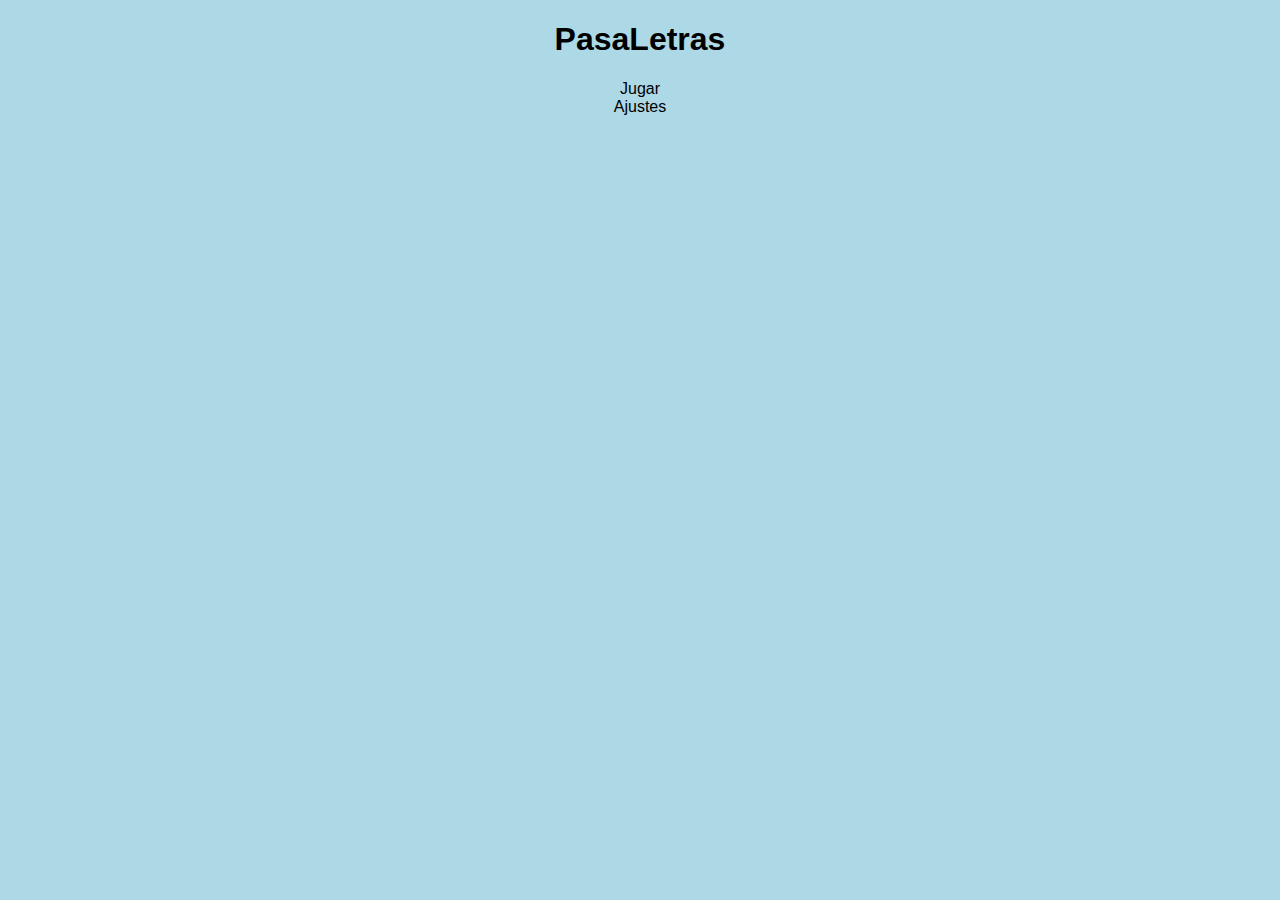
<file: Html/index.html>
<!DOCTYPE html>
<html lang="en">
<head>
    <meta charset="UTF-8">
    <meta name="viewport" content="width=device-width, initial-scale=1.0">
    <title>PasaLetras</title>
    <link rel="stylesheet" href="../Css/styles.css">
</head>
<body>
    <h1>PasaLetras</h1>
    <div role="button" tabindex="0" class="button-like" id="myButtonjuego">
        Jugar
      </div>

    <div role="button" tabindex="0" class="button-like" id="myButtonajustes">
        Ajustes
    </div>

  <script src="../Js/scriptinicio.js"></script>
</body>
</html>
</file>
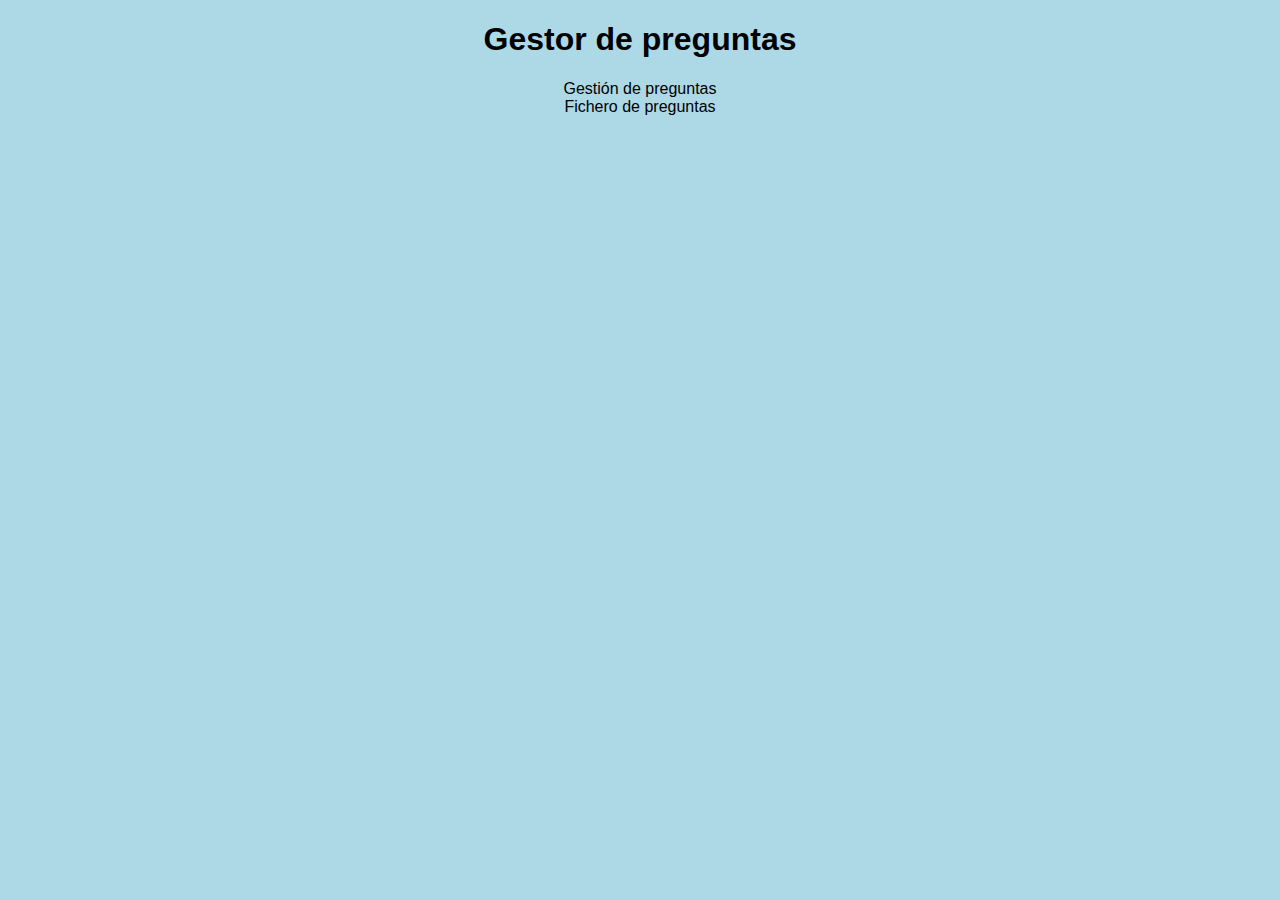
<file: Html/ajustesPreguntas.html>
<!DOCTYPE html>
<html lang="en">
<head>
    <meta charset="UTF-8">
    <meta name="viewport" content="width=device-width, initial-scale=1.0">
    <title>Document</title>
    <link rel="stylesheet" href="../Css/styles.css">
</head>
<body>
    <h1>
        Gestor de preguntas
    </h1>
   
    <div role="button" tabindex="0" class="button-like" id="myButtonGestPre">
        Gestión de preguntas
    </div>

    <div role="button" tabindex="0" class="button-like" id="myButtonFichPreg">
        Fichero de preguntas
    </div>

    <script src="../Js/scriptpreg.js"></script>
</body>
</html>
</file>
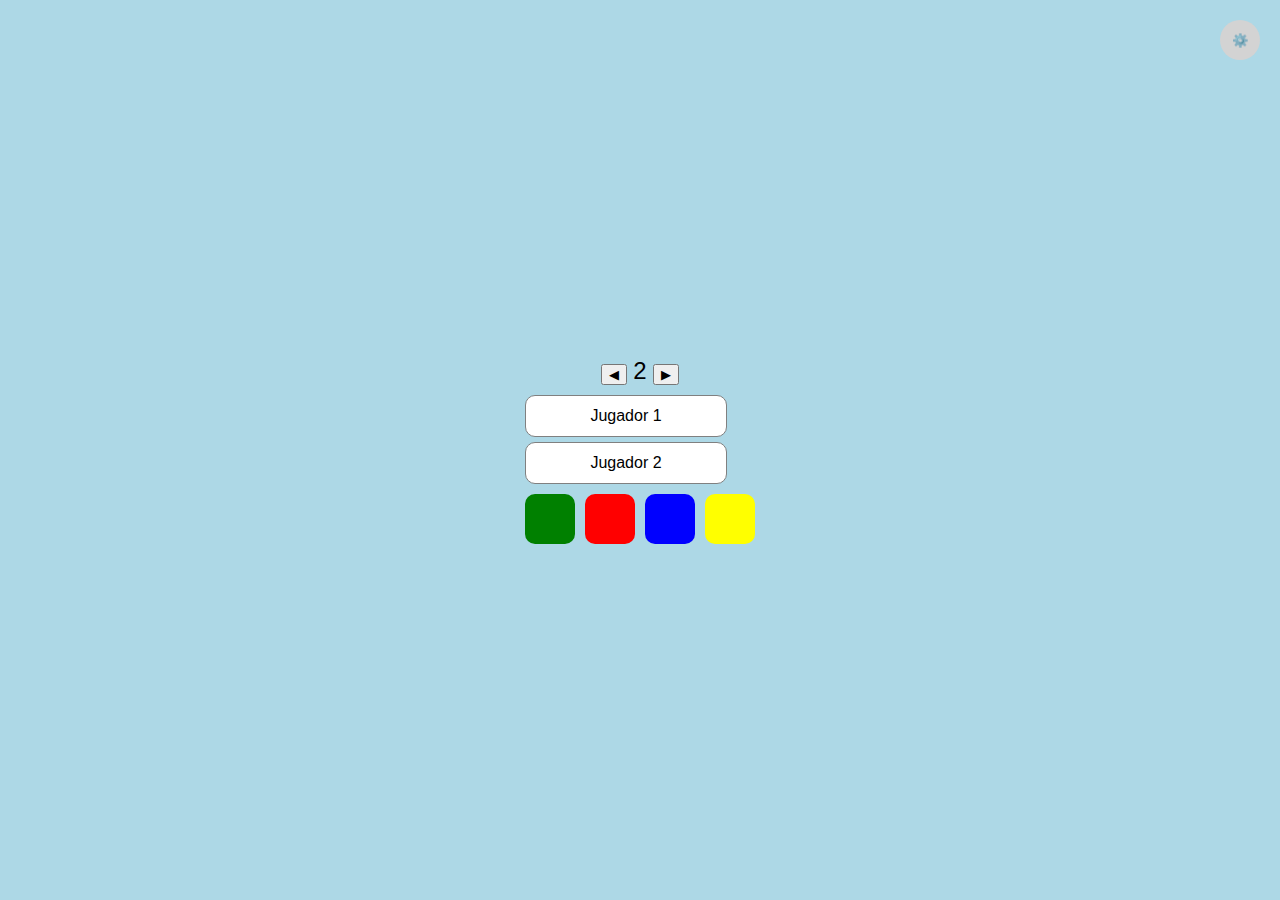
<file: Html/juego/eleccion.html>
<!DOCTYPE html>
<html lang="en">
<head>
  <meta charset="UTF-8">
  <meta name="viewport" content="width=device-width, initial-scale=1.0">
  <title>Menú de Jugadores</title>
  <link rel="stylesheet" href="../../Css/styleseleccion.css">
</head>
<body>
  <div class="menu-container">
    <button class="settings-button">⚙️</button>

    <div class="player-selector">
      <button onclick="decreasePlayers()">&#9664;</button>
      <span id="player-count">2</span>
      <button onclick="increasePlayers()">&#9654;</button>
    </div>

    <div id="players-container">
      <!-- Player slots will be generated here -->
    </div>

    <div class="color-buttons">
      <button class="color-button" style="background-color: green;" onclick="selectColor('green')"></button>
      <button class="color-button" style="background-color: red;" onclick="selectColor('red')"></button>
      <button class="color-button" style="background-color: blue;" onclick="selectColor('blue')"></button>
      <button class="color-button" style="background-color: yellow;" onclick="selectColor('yellow')"></button>
    </div>

    <button id="start-button" class="start-button" onclick="startGame()" style="display: none;">COMENZAR</button>
  </div>

  <script src="../../Js/juego/script.js"></script>
</body>
</html>
</file>
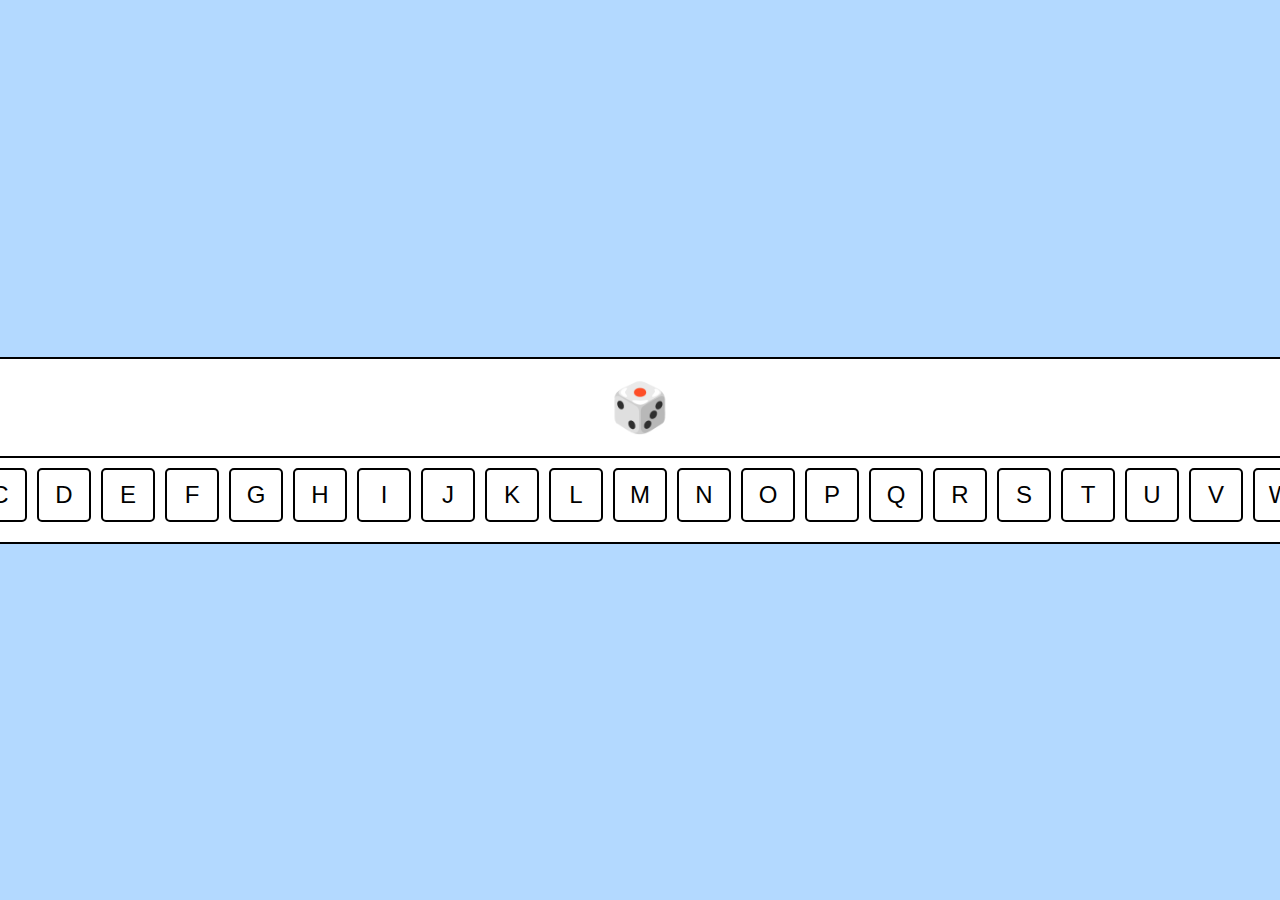
<file: Html/juego/juego.html>
<meta charset="UTF-8">
<meta name="viewport" content="width=device-width, initial-scale=1.0">
<title>Juego Interactivo</title>
<link rel="stylesheet" href="../../Css/stylejuego.css">
</head>
<body>
<div class="game-container">
    <div class="scoreboard">
        <div class="team" id="team-1">0</div>
        <div class="team" id="team-3">0</div>
        <div class="dice" id="dice">🎲</div>
        <div class="team" id="team-2">0</div>
        <div class="team" id="team-4">0</div>
    </div>
    <div class="alphabet">
        <div class="slider" id="slider"></div>
    </div>
</div>

<script src="../../Js/juego/scriptjuego.js"></script>
</body>
</html>
</file>
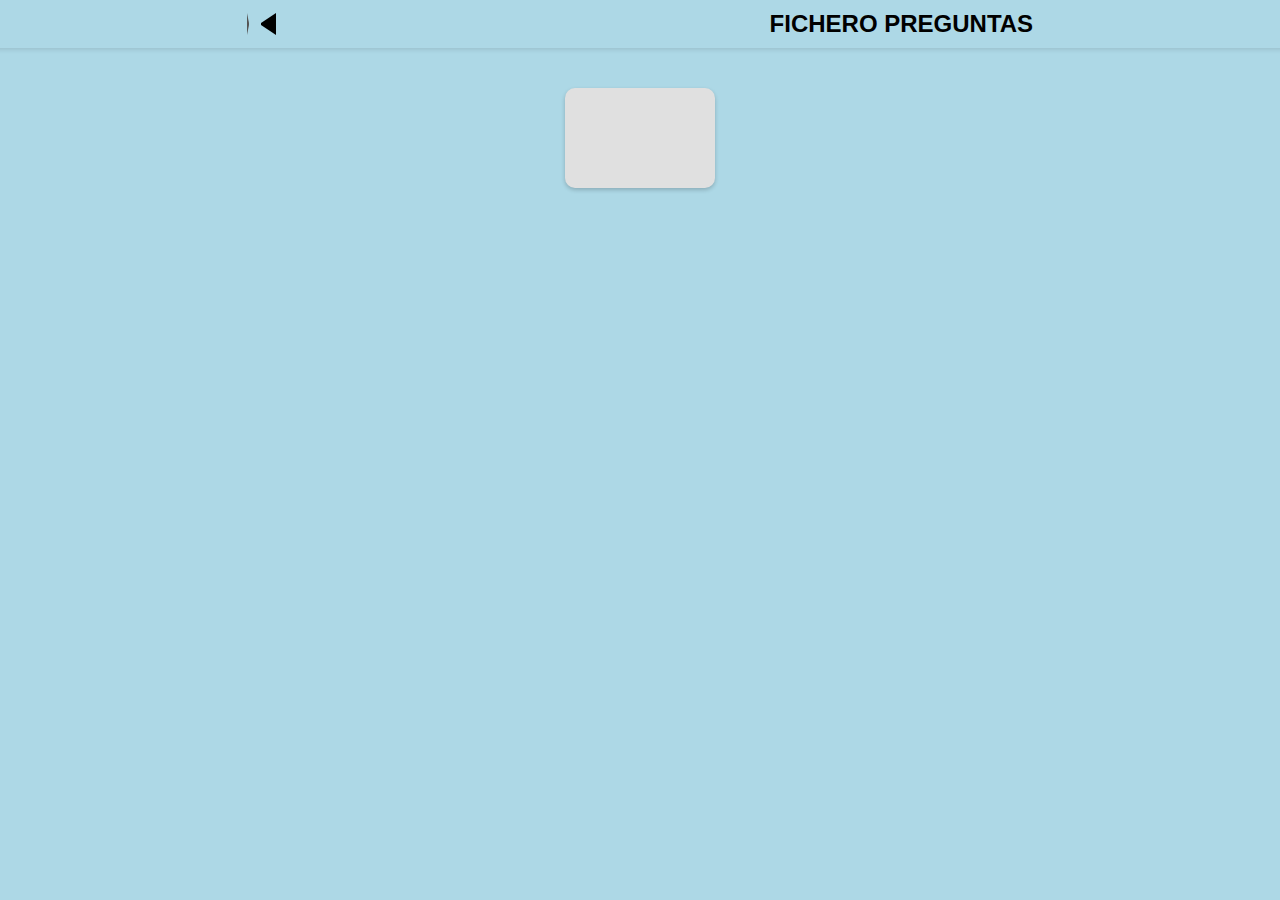
<file: Html/preguntas/ficheroPregunta.html>
<!DOCTYPE html>
<html lang="es">
<head>
    <meta charset="UTF-8">
    <meta name="viewport" content="width=device-width, initial-scale=1.0">
    <title>Fichero de Preguntas</title>
    <link rel="stylesheet" href="../../Css/stylesficheros.css">
</head>
<body>
    <header>
        <button class="back-button" onclick="goBack()"></button>
        <h1>FICHERO PREGUNTAS</h1>
      </header>
    <div class="upload-box">
        <input type="file" id="file-upload" class="file-input">
    </div>
    <script src="../../Js/script.js"></script>
</body>
</html>
</file>
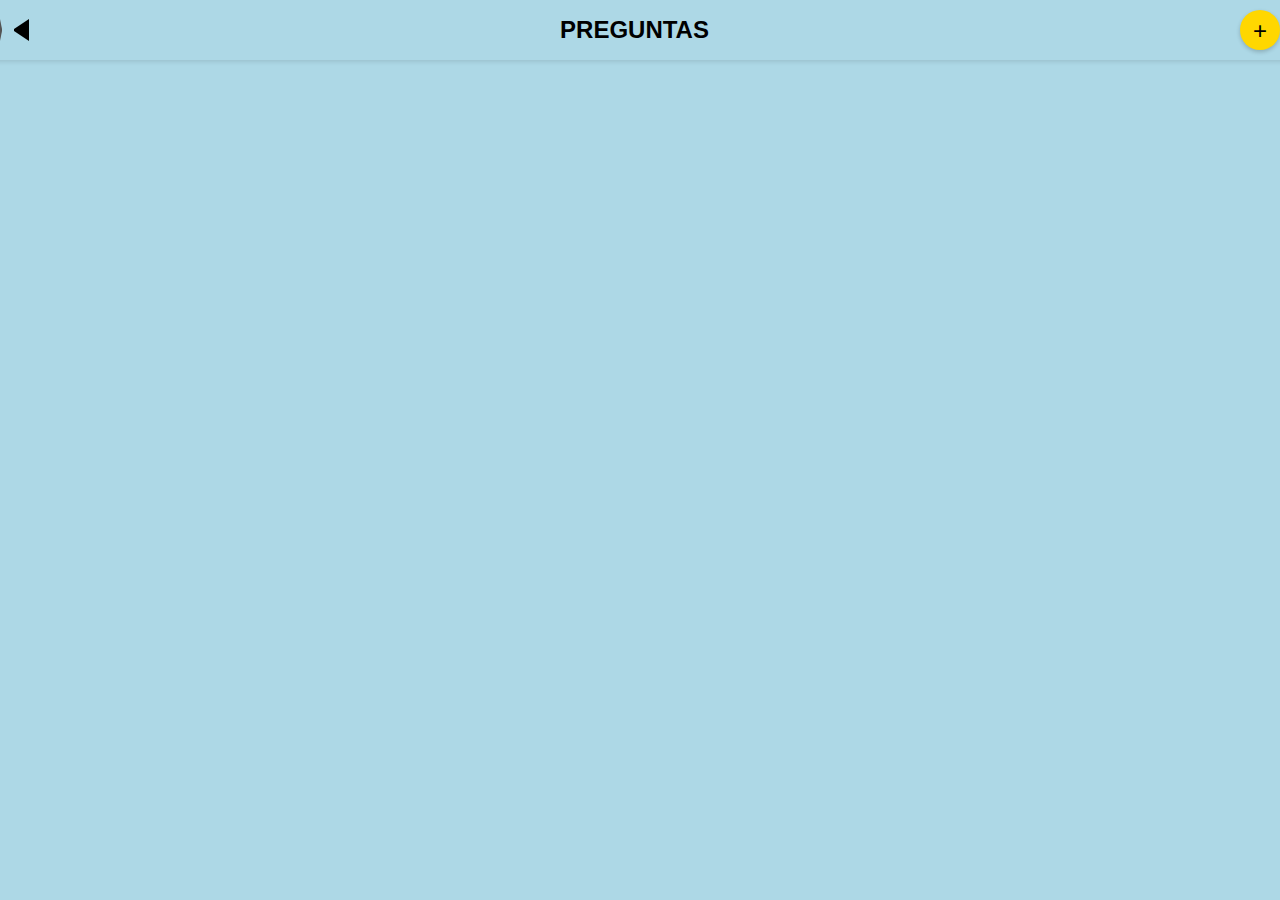
<file: Html/preguntas/listaPreguntas.html>
<!DOCTYPE html>
<html lang="es">
<head>
  <meta charset="UTF-8">
  <meta name="viewport" content="width=device-width, initial-scale=1.0">
  <title>Preguntas</title>
  <link rel="stylesheet" href="../../Css/styles.css">
</head>
<body>
  <header>
    <button class="back-button" onclick="goBack()"></button>
    <h1>PREGUNTAS</h1>
    <button class="add-button" onclick="redirectToAddPage()">+</button>
  </header>
  <div class="questions-list" id="questionsList">
    <!-- Preguntas aparecerán aquí -->
  </div>
  <script src="../../Js/preguntas/scriptlista.js"></script>
</body>
</html>
</file>
<file: Css/styles.css>
body {
  font-family: Arial, sans-serif;
  background-color: #add8e6;
  margin: 0;
  padding: 0;
  display: flex;
  flex-direction: column;
  align-items: center;
}

header {
  display: flex;
  justify-content: space-between;
  align-items: center;
  width: 100%;
  padding: 10px 20px;
  background-color: #add8e6;
  box-shadow: 0px 2px 4px rgba(0, 0, 0, 0.1);
}

header h1 {
  margin: 0;
  font-size: 24px;
}

.back-button {
  width: 0;
  height: 0;
  border-right: 15px solid black;
  border-top: 10px solid transparent;
  border-bottom: 10px solid transparent;
  background: none;
  cursor: pointer;
}

.add-button {
  width: 40px;
  height: 40px;
  background-color: #ffd700;
  border: none;
  border-radius: 50%;
  cursor: pointer;
  font-size: 24px;
  line-height: 40px;
  text-align: center;
  box-shadow: 0px 2px 4px rgba(0, 0, 0, 0.2);
}

.questions-list {
  width: 90%;
  max-width: 600px;
  margin-top: 20px;
}

.question-item {
  display: flex;
  align-items: center;
  justify-content: space-between;
  background-color: #fff;
  padding: 10px 15px;
  margin-bottom: 10px;
  border-radius: 20px;
  box-shadow: 0px 2px 4px rgba(0, 0, 0, 0.1);
}

.question-item span {
  flex-grow: 1;
  margin-left: 10px;
  cursor: pointer;
}

.delete-button {
  width: 20px;
  height: 20px;
  background-color: red;
  border: none;
  border-radius: 50%;
  cursor: pointer;
  box-shadow: 0px 2px 4px rgba(0, 0, 0, 0.2);
}
</file>
<file: Css/styleseleccion.css>
body {
    font-family: Arial, sans-serif;
    margin: 0;
    padding: 0;
    display: flex;
    flex-direction: column;
    align-items: center;
    justify-content: center;
    height: 100vh;
    background-color: #add8e6;
  }
  .menu-container {
    text-align: center;
  }
  .player-selector {
    margin: 10px;
    font-size: 24px;
  }
  .color-buttons {
    display: flex;
    justify-content: center;
    margin: 10px 0;
  }
  .color-button {
    width: 50px;
    height: 50px;
    margin: 0 5px;
    border-radius: 10px;
    border: none;
    cursor: pointer;
  }
  .start-button {
    margin-top: 20px;
    padding: 10px 20px;
    font-size: 20px;
    color: black;
    background-color: yellow;
    border: none;
    border-radius: 5px;
    cursor: pointer;
    display: none;
  }
  .settings-button {
    position: absolute;
    top: 20px;
    right: 20px;
    width: 40px;
    height: 40px;
    border: none;
    border-radius: 50%;
    background-color: lightgray;
    cursor: pointer;
  }
  .player-box {
    display: flex;
    justify-content: center;
    margin: 10px 0;
  }
  .player {
    width: 200px;
    height: 40px;
    background-color: white;
    margin: 5px;
    border-radius: 10px;
    display: flex;
    align-items: center;
    justify-content: center;
    border: 1px solid gray;
    cursor: pointer;
  }
  .player.selected {
    border: 2px solid black;
  }
</file>
<file: Css/stylejuego.css>
body {
    font-family: Arial, sans-serif;
    margin: 0;
    padding: 0;
    display: flex;
    justify-content: center;
    align-items: center;
    height: 100vh;
    background-color: #b3d9ff;
}

.game-container {
    background-color: #ffffff;
    border: 2px solid #000;
    border-radius: 10px;
    padding: 20px;
    text-align: center;
}

.scoreboard {
    display: flex;
    justify-content: space-between;
    align-items: center;
    margin-bottom: 20px;
}

.team {
    font-size: 24px;
    font-weight: bold;
    width: 50px;
    height: 50px;
    display: flex;
    justify-content: center;
    align-items: center;
    background-color: #e0e0e0;
    border-radius: 50%;
}

.dice {
    font-size: 48px;
    cursor: pointer;
}

.alphabet {
    overflow-x: auto;
    white-space: nowrap;
    border-top: 2px solid #000;
    padding-top: 10px;
}

.slider {
    display: inline-block;
}

.letter {
    display: inline-block;
    width: 50px;
    height: 50px;
    line-height: 50px;
    text-align: center;
    margin: 0 5px;
    font-size: 24px;
    background-color: #fff;
    border: 2px solid #000;
    border-radius: 5px;
    cursor: pointer;
}

.letter.home {
    background-color: #ffd700;
}
</file>
<file: Css/stylesficheros.css>
body {
    font-family: Arial, sans-serif;
    background-color: #add8e6;
    margin: 0;
    padding: 0;
    display: flex;
    flex-direction: column;
    align-items: center;
  }
  
  header {
    display: flex;
    justify-content:space-around;
    align-items: center;
    width: 100%;
    padding: 10px 20px;
    background-color: #add8e6;
    box-shadow: 0px 2px 4px rgba(0, 0, 0, 0.1);
  }
  
  header h1 {
    margin: 0;
    font-size: 24px;
  }
  
  .back-button {
    width: 0;
    height: 0;
    border-right: 15px solid black;
    border-top: 10px solid transparent;
    border-bottom: 10px solid transparent;
    background: none;
    cursor: pointer;
  }


.upload-box {
    margin: 40px auto;
    width: 150px;
    height: 100px;
    background-color: #e0e0e0;
    border-radius: 10px;
    display: flex;
    justify-content: center;
    align-items: center;
    box-shadow: 0px 2px 4px rgba(0, 0, 0, 0.2);
}

.file-input {
    opacity: 0;
    position: absolute;
    width: 150px;
    height: 100px;
    cursor: pointer;
}

.back-button {
    width: 0;
    height: 0;
    border-right: 15px solid black;
    border-top: 10px solid transparent;
    border-bottom: 10px solid transparent;
    background: none;
    cursor: pointer;
  }
</file>
